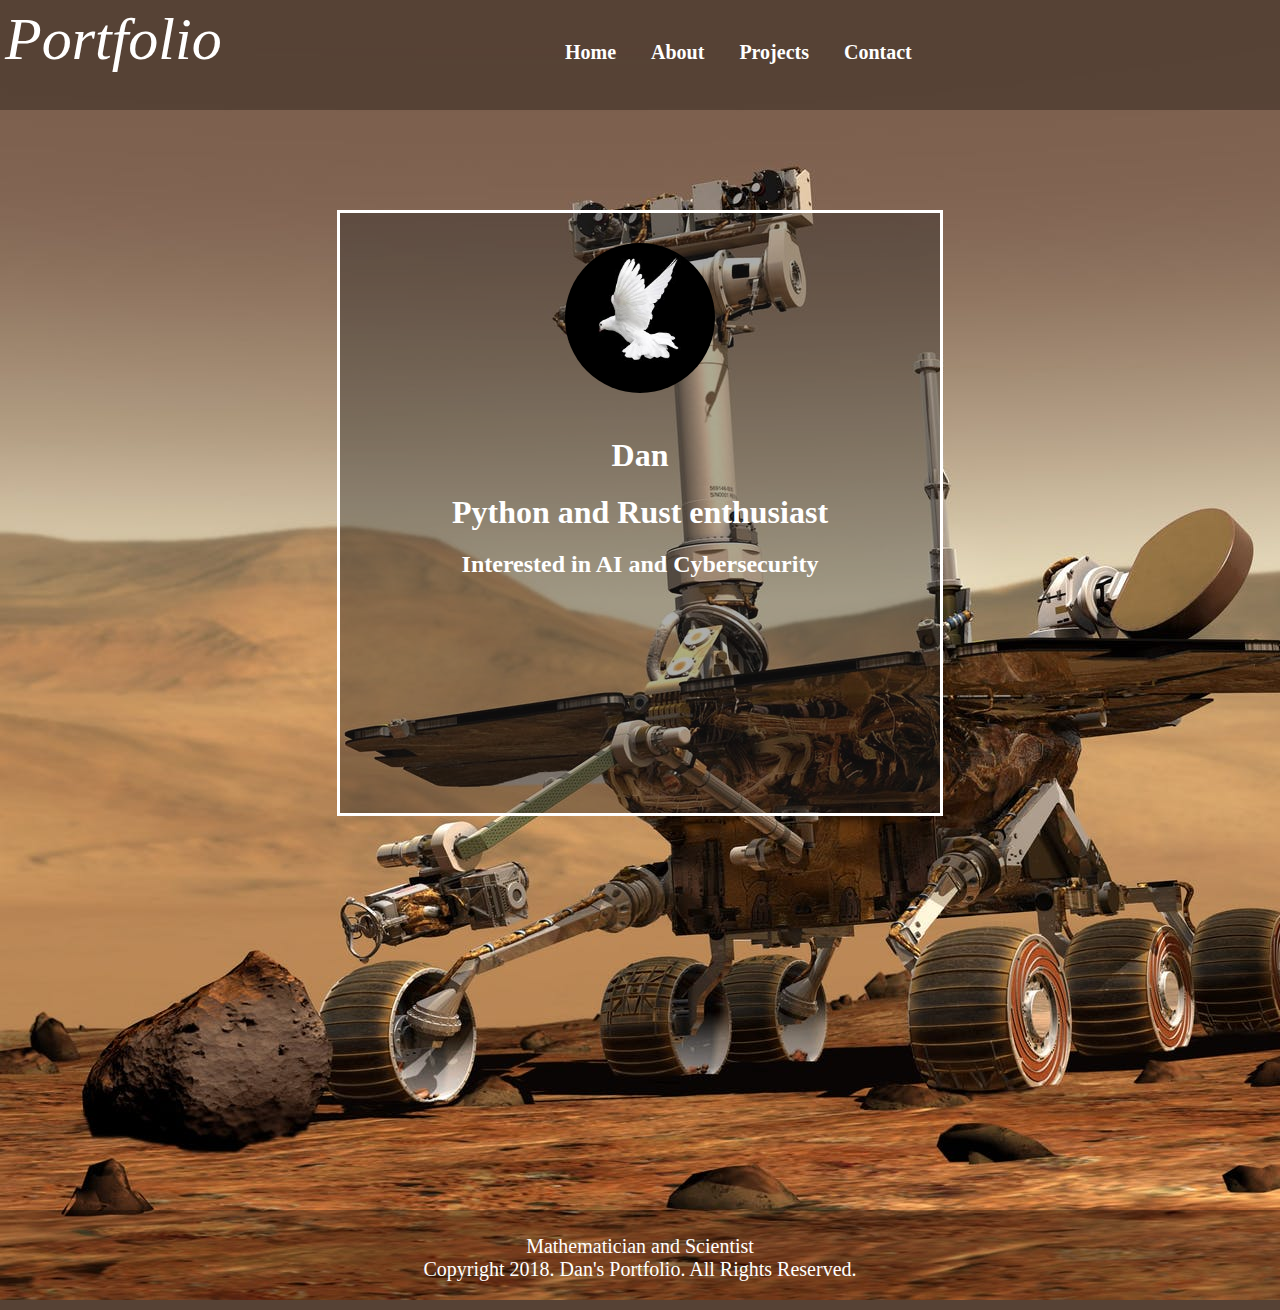
<file: index.html>
<!DOCTYPE html>
<html>

<head>
    <link href="css/style.css" rel="stylesheet" type="text/css" />
    <title>Dan's Portfolio</title>
</head>

<body>
    <div class="header">
        <ul>
            <li><a href="index.html">Home</a></li>
            <li><a href="about.html">About</a></li>
            <li><a href="projects.html">Projects</a></li>
            <li><a href="contact.html">Contact</a></li>
        </ul>
        <span style="float:left;">
        <i>Portfolio</i>
      </span>
    </div>
    <div class="container">
        <div class="main">
            <div align="center" class="borderindex">
                <p><img src="./images/download.jpeg" alt="A photo of Dan" height=150px width=150px></p>
                <h1 style="margin-top: 10px;">Dan</h1>
                <h1 style="margin-top: 20px;">Python and Rust enthusiast</h1>
                <h2 style="margin-top: 20px;">Interested in AI and Cybersecurity </h2>
            </div>
        </div>
    </div>
    <div class="footer">
        <div class="wrapper">
            <p style="margin-top: 20px;"> Mathematician and Scientist</p>
            <p>Copyright 2018. Dan's Portfolio. All Rights Reserved.</p>
        </div>
    </div>
</body>

</html>
</file>
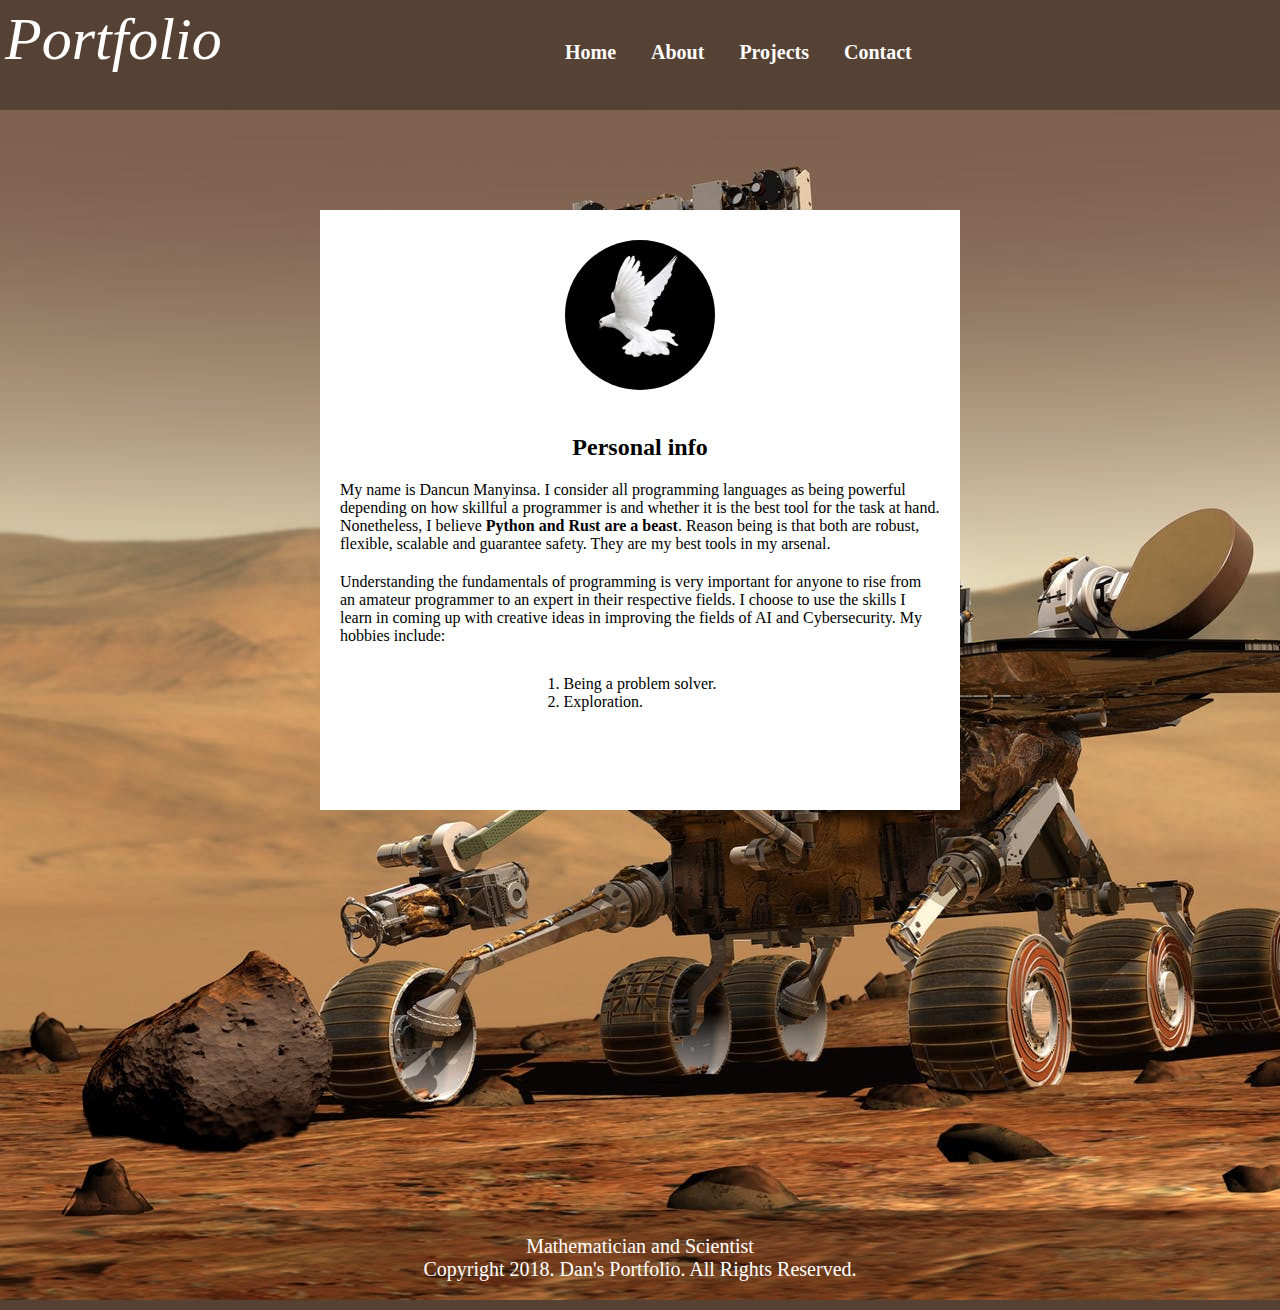
<file: about.html>
<!DOCTYPE html>
<html>

<head>
    <link href="css/style.css" rel="stylesheet" type="text/css" />
    <title>Dan's Portfolio</title>
</head>

<body>
    <div class="header">
        <ul>
            <li><a href="index.html">Home</a></li>
            <li><a href="about.html">About</a></li>
            <li><a href="projects.html">Projects</a></li>
            <li><a href="contact.html">Contact</a></li>
        </ul>
        <span style="float:left;">
        <i>Portfolio</i>
      </span>
    </div>
    <div class="container">
        <div class="main">
            <div class="borderabout">
                <p><img src="./images/download.jpeg" alt="A photo of Dan" height=150px width=150px></p>
                <div align="center" style="margin-top: 10px;">
                    <h2>
                        Personal info
                    </h2>
                </div>
                <div align="left">
                    <p style="margin-top: 20px;">
                        My name is Dancun Manyinsa. I consider all programming languages as being powerful depending on how skillful a programmer is and whether it is the best tool for the task at hand. Nonetheless, I believe <strong>Python and Rust are a beast</strong>.
                        Reason being is that both are robust, flexible, scalable and guarantee safety. They are my best tools in my arsenal.
                    </p>
                </div>
                <div align="left">
                    <p style="margin-top: 20px;">
                        Understanding the fundamentals of programming is very important for anyone to rise from an amateur programmer to an expert in their respective fields. I choose to use the skills I learn in coming up with creative ideas in improving the fields of AI and
                        Cybersecurity. My hobbies include:
                        <div align="center" style="margin-top: 30px;">
                            <span>
                  <ol>
                    <li>Being a problem solver.</li>
                    <li style="float:left;">Exploration.</li>
                  </ol>
                </span>
                        </div>
                    </p>
                </div>
            </div>
        </div>
    </div>
    <div class="footer">
        <div class="wrapper">
            <p style="margin-top: 20px;"> Mathematician and Scientist</p>
            <p>Copyright 2018. Dan's Portfolio. All Rights Reserved.</p>
        </div>
    </div>
</body>

</html>
</file>
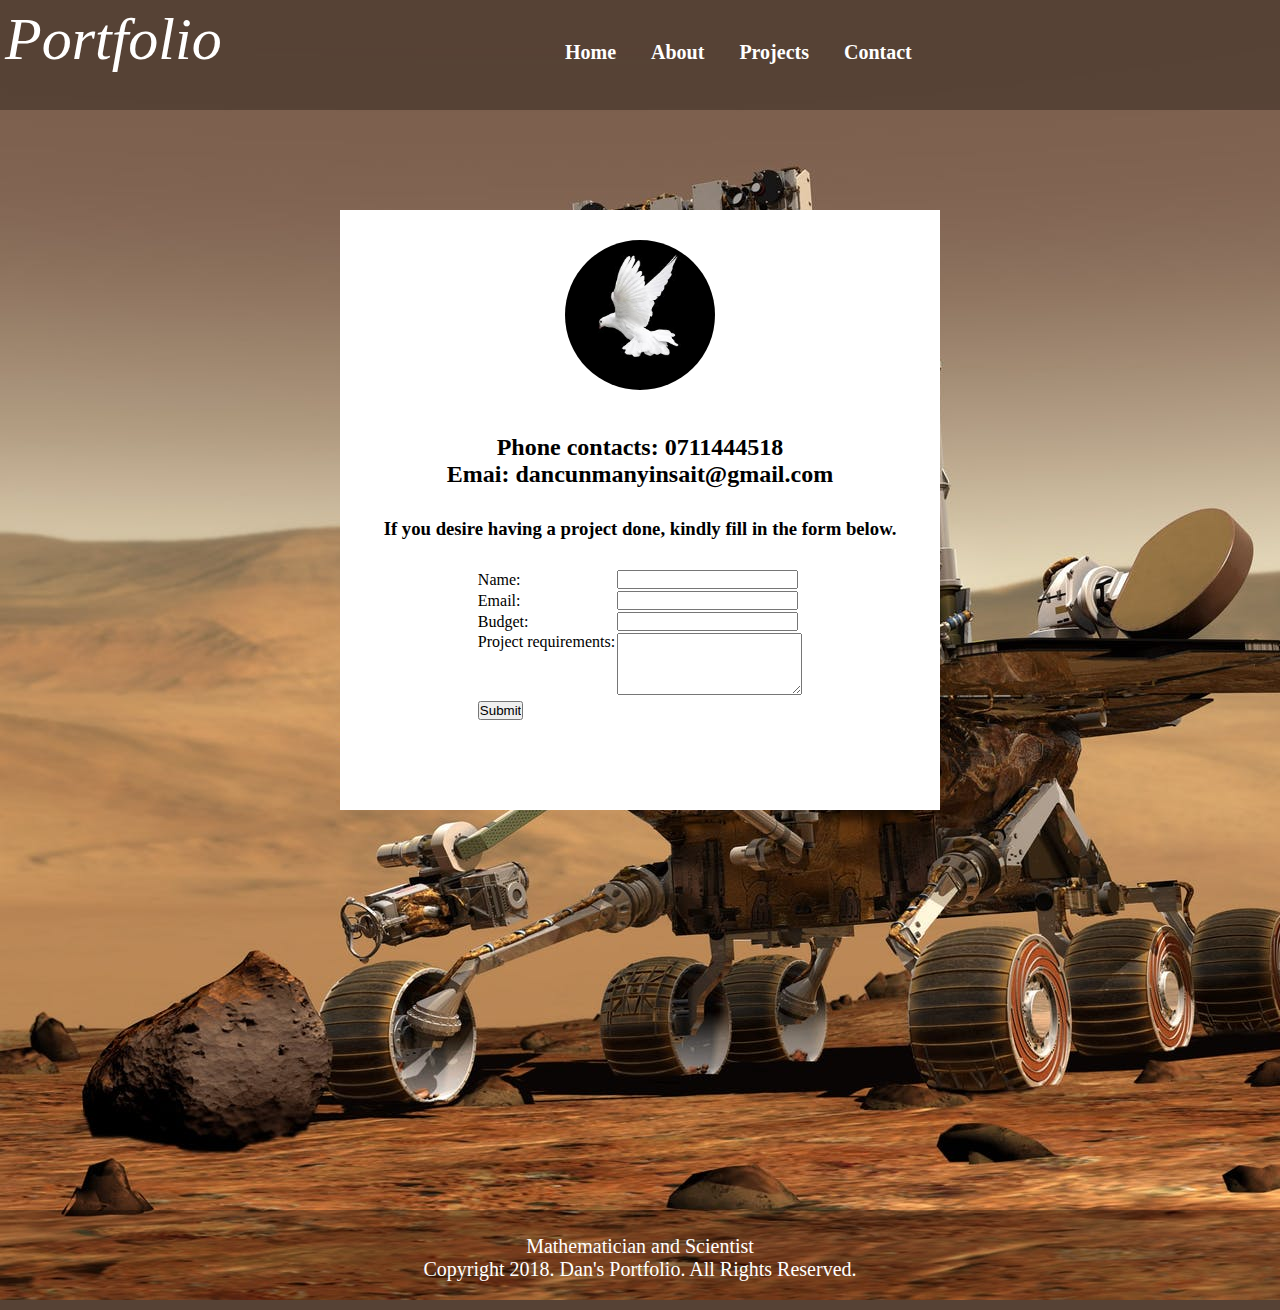
<file: contact.html>
<!DOCTYPE html>
<html>

<head>
    <link href="css/style.css" rel="stylesheet" type="text/css" />
    <title>Dan's Portfolio</title>
</head>

<body>
    <div class="header">
        <ul>
            <li><a href="index.html">Home</a></li>
            <li><a href="about.html">About</a></li>
            <li><a href="projects.html">Projects</a></li>
            <li><a href="contact.html">Contact</a></li>
        </ul>
        <span style="float:left;">
        <i>Portfolio</i>
      </span>
    </div>
    <div class="container">
        <div class="main">
            <div class="bordercontact">
                <p><img src="./images/download.jpeg" alt="A photo of Dan" height=150px width=150px></p>
                <div align="center" style="margin-top: 10px;">
                    <h2>Phone contacts: 0711444518</h2>
                    <h2>Emai: dancunmanyinsait@gmail.com</h2>
                </div>
                <div align="center">
                    <h3 style="margin-top: 30px;">If you desire having a project done, kindly fill in the form below.
                    </h3>
                    <form style="margin-top: 10px;">
                        <table>
                            <tr>
                                <td>Name:</td>
                                <td><input name="Name" type="text"></td>
                                <br>
                            </tr>
                            <tr>
                                <td>Email:</td>
                                <td><input name="Name" type="text" </td>
                            </tr>
                            <tr>
                                <td>Budget:</td>
                                <td><input name="Name" type="text" </td>
                            </tr>
                            <tr>
                                <td style="float:left;">Project requirements:</td>
                                <td><textarea cols="21" rows="4"></textarea></td>
                            </tr>
                            <tr>
                                <td><input type="submit"></td>
                            </tr>
                        </table>
                    </form>
                </div>
            </div>

        </div>
    </div>
    <div class="footer">
        <div class="wrapper">
            <p style="margin-top: 20px;"> Mathematician and Scientist</p>
            <p>Copyright 2018. Dan's Portfolio. All Rights Reserved.</p>
        </div>
    </div>
</body>

</html>
</file>
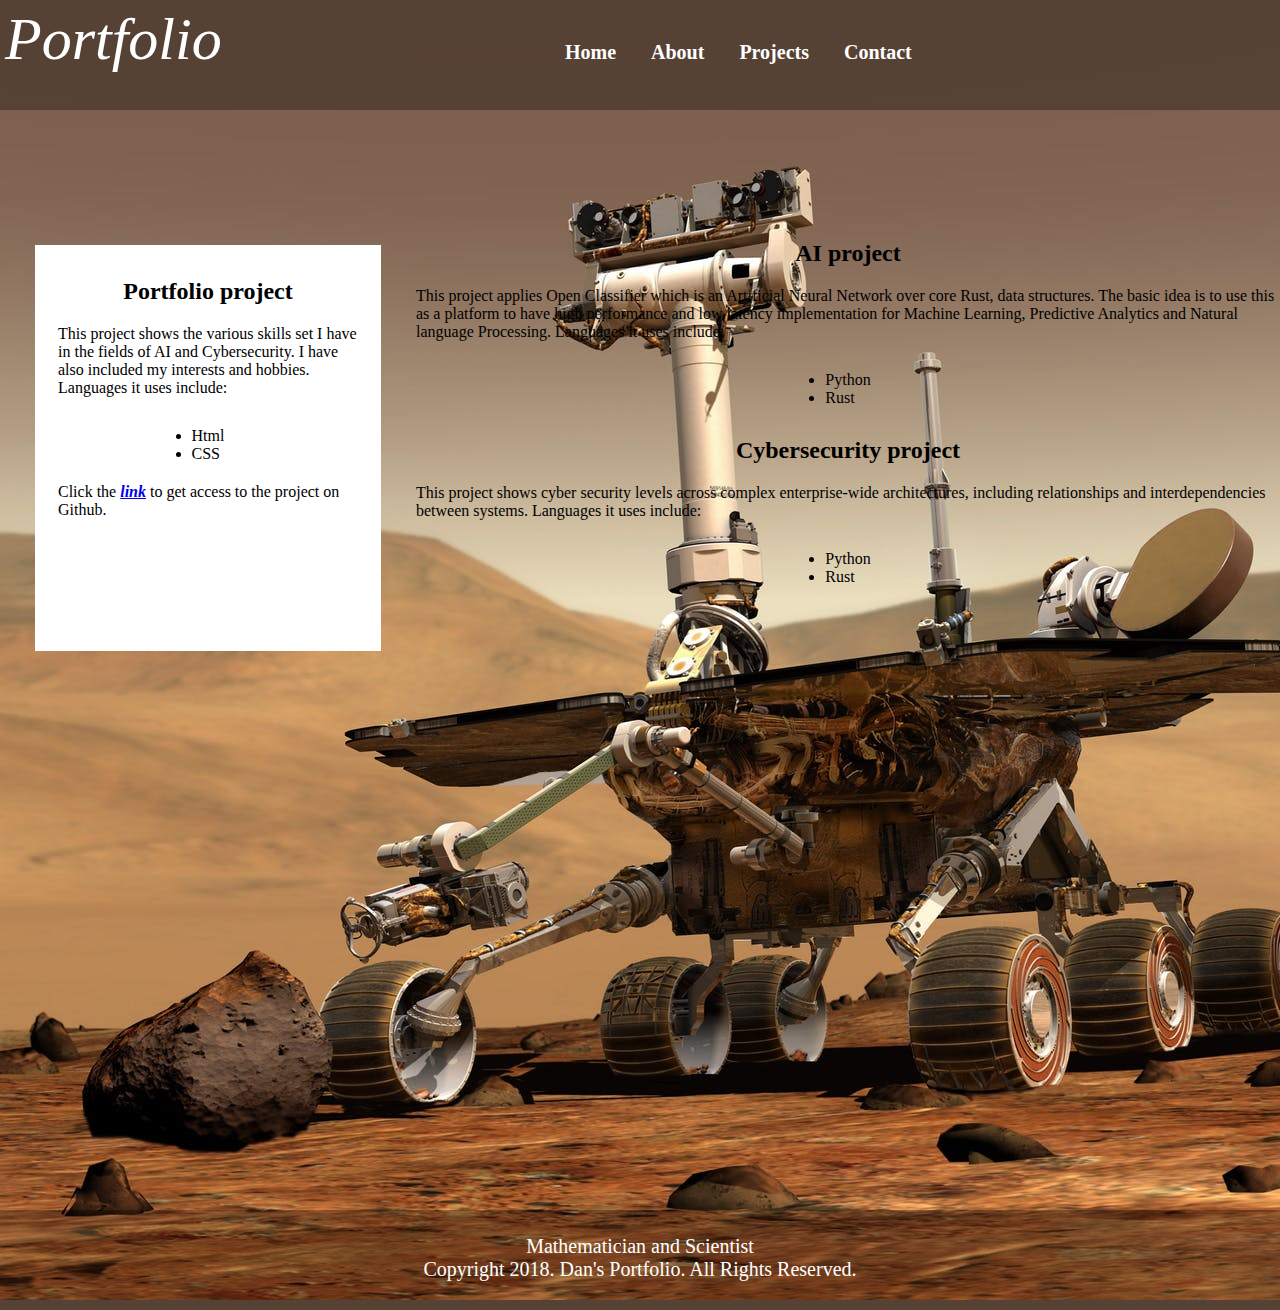
<file: projects.html>
<!DOCTYPE html>
<html>

<head>
    <link href="css/style.css" rel="stylesheet" type="text/css" />
    <title>Dan's Portfolio</title>
</head>

<body>
    <div class="header">
        <ul>
            <li><a href="index.html">Home</a></li>
            <li><a href="about.html">About</a></li>
            <li><a href="projects.html">Projects</a></li>
            <li><a href="contact.html">Contact</a></li>
        </ul>
        <span style="float:left;">
        <i>Portfolio</i>
      </span>
    </div>
    <div class="container">
        <div class="main">
            <div align="center" id="border1">
                <h2 style="margin-top: 30px;">Portfolio project</h2>
                <div align="left">
                    <p style="margin-top: 20px;">This project shows the various skills set I have in the fields of AI and Cybersecurity. I have also included my interests and hobbies. Languages it uses include:
                        <div align="center" style="margin-top: 30px;">
                            <span>
                  <ul>
                    <li >Html</li>
                    <li style="float:left;">CSS</li>
                  </ul>
                </span>
                        </div>
                    </p>
                    <p style="margin-top: 20px;">Click the
                        <a href="https://dancunmanyinsa.github.io/portfolio1/" "><i><strong>link</strong></i></a> to get access to the project on Github.</p>
          </div>
        </div>
        <div align="center " id="border2 ">
          <h2 style="margin-top: 30px; ">AI project</h2>
          <div align="left ">
            <p style="margin-top: 20px; ">This project applies Open Classifier which is an Artificial Neural Network over core Rust, data structures. The basic idea is to use this as a platform to have high performance and low latency implementation for Machine Learning, Predictive Analytics and Natural language Processing. Languages it uses include:
              <div align ="center " style="margin-top: 30px; ">
                <span>
                  <ul>
                    <li>Python</li>
                    <li style="float:left; ">Rust</li>
                  </ul>
                </span>
              </div>
            </p>
          </div>
        </div>
        <div align="center " id="border3 ">
          <h2 style="margin-top: 30px; ">Cybersecurity project</h2>
          <div align="left ">
            <p style="margin-top: 20px; ">This project shows cyber security levels across complex enterprise-wide architectures, including relationships and interdependencies between systems. Languages it uses include:
              <div align ="center " style="margin-top: 30px; " >
                <span>
                  <ul>
                    <li>Python</li>
                    <li style="float:left; ">Rust</li>
                  </ul>   
                </span>
              </div>
            </p>
          </div>
        </div>
      </div>
    </div>
    <div class="footer ">
    <div class="wrapper ">
      <p style="margin-top: 20px; "> Mathematician and Scientist</p>
      <p>Copyright 2018. Dan's Portfolio. All Rights Reserved.</p>
    </div>
  </body>
</html>
</file>
<file: css/style.css>
* {
    padding: 0px;
    margin: 0px;
}

.header {
    color: white;
    background-color: rgba(0, 0, 0, 0.3);
    text-align: center;
    padding: 5px;
    font-size: 60px;
    position: relative;
    height: 100px;
}

html,
body {
    height: 100%;
}

.container {
    margin: 100px auto;
    height: 100%;
}

.main {
    overflow: auto;
    padding-bottom: 100px;
    text-align: center;
    height: auto;
}

.footer {
    color: white;
    text-align: center;
    background-color: rgba(0, 0, 0, 0.3);
    position: relative;
    height: 100px;
    margin-top: 100px;
    clear: both;
}

body {
    background-image: url(../images/bg.jpeg);
}

.header ul {
    list-style-type: none;
}

.header ul li {
    display: inline;
    padding-right: 20px;
    text-align: center;
}

.header ul li a {
    text-decoration: none;
    color: white;
    font-size: 20px;
    font-weight: bolder;
}

h1 {
    text-emphasis: bold;
}

ul {
    display: inline-block;
}

ol {
    display: inline-block;
}

img {
    margin: 30px auto;
    border-radius: 50%;
}

.borderindex {
    width: 600px;
    margin: auto;
    border: 3px solid white;
    height: 600px;
    background-color: rgba(34, 33, 33, 0.363);
    text-align: center;
    color: white;
}

.borderabout {
    width: 600px;
    margin: auto;
    height: 600px;
    background-color: white;
    text-align: center;
    color: black;
    border-radius: 0px;
    padding-inline-start: 20px;
    padding-inline-end: 20px;
}

#border3 {
    width: 300px;
    margin: 35px;
    border: 3px solid white;
    height: 400px;
    background-color: white;
    float: right;
    color: black;
    text-align: center;
    padding-inline-start: 20px;
    padding-inline-end: 20px;
}

#border3:hover {
    width: 305px;
    box-sizing: border-box;
    padding: 15px;
    margin: 30px;
    z-index: 1;
    box-shadow: 1px 1px 4px 1px rgba(#333, 0.5);
}

#border2 {
    width: 300px;
    margin: 35px;
    border: 3px solid white;
    height: 400px;
    background-color: white;
    float: left;
    margin-left: 60px;
    color: black;
    text-align: center;
    padding-inline-start: 20px;
    padding-inline-end: 20px;
}

#border2:hover {
    width: 305px;
    box-sizing: border-box;
    padding: 15px;
    margin: 30px;
    z-index: 1;
    box-shadow: 1px 1px 4px 1px rgba(#333, 0.5);
}

#border1 {
    width: 300px;
    margin: 35px;
    border: 3px solid white;
    height: 400px;
    background-color: white;
    float: left;
    color: black;
    text-align: center;
    padding-inline-start: 20px;
    padding-inline-end: 20px;
}

#border1:hover {
    width: 305px;
    box-sizing: border-box;
    padding: 15px;
    margin: 30px;
    z-index: 1;
    box-shadow: 1px 1px 4px 1px rgba(#333, 0.5);
}

.bordercontact {
    width: 600px;
    margin: auto;
    height: 600px;
    background-color: white;
    text-align: center;
    color: black;
}

.column {
    column-count: 3;
    border: 2px solid white;
    ;
    padding: 10px;
    margin: 2px;
    display: block;
}

.wrapper {
    text-align: center;
    padding: 5px;
    font-size: 20px;
}
</file>
